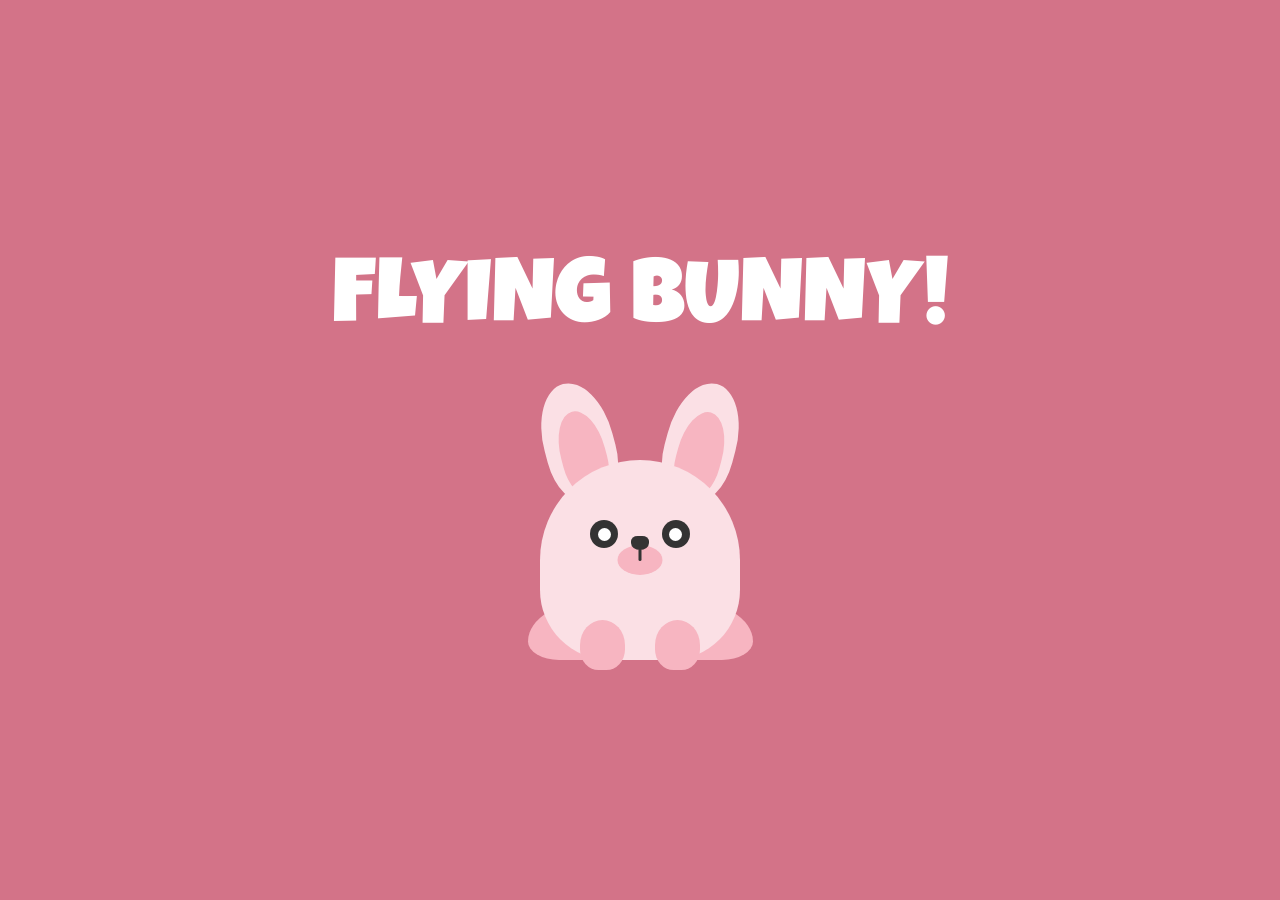
<file: index.html>
<!DOCTYPE html>
<html lang="en">
<head>
    <meta charset="UTF-8">
    <meta name="viewport" content="width=device-width, initial-scale=1.0">
    <title>Balloon_Bunny</title>
    <link rel="stylesheet" href="css/reset.css">
    <link rel="stylesheet" href="css/style.css">
    <link rel="preconnect" href="https://fonts.googleapis.com">
    <link rel="preconnect" href="https://fonts.gstatic.com" crossorigin>
    <link href="https://fonts.googleapis.com/css2?family=Luckiest+Guy&display=swap" rel="stylesheet">
</head>
<body>
    <div class="wrapper">
        <h1>
            <span>FLYING</span>
            <span>BUNNY!</span>
        </h1>
        <div class="arrow">
            <div class="arrowhead-wrap">
                <div class="arrowhead"></div>
            </div>
        </div>
        <div class="ground"></div>
        <div class="bunny_wrap">
            <div class="balloon"></div>
            <div class="rabbit">
                <div class="bunny">
                    <div class="eye left"></div>
                    <div class="eye right"></div>
                    <div class="mouth"></div>
                    <div class="nose"></div>
                    <div class="arm left"></div>
                    <div class="arm right"></div>
                </div>
                <div class="foot left"></div>
                <div class="foot right"></div>
                <div class="ear left"></div>
                <div class="ear right"></div>
            </div>
        </div>
    </div>
</body>
</html>
</file>
<file: css/style.css>
@import url('https://fonts.googleapis.com/css2?family=Luckiest+Guy&display=swap');
body {background-color: #d37388; font-family: "Luckiest Guy", cursive;}
.wrapper {margin: 20px auto; width: 1200px; height: 700px; position: relative; overflow: hidden;}
.ground {background-color: #d37388; width: 100%; height: 100%; position: absolute; bottom: 0; z-index: 0;}
.bunny_wrap {width: 450px; height: 380px; position: absolute; left: 50%; bottom: 30px; transform: translateX(-50%) scale(1);}
.mini_bunny_wrap {width: 450px; height: 380px; position: absolute; left: 28%; bottom: -19px; transform: translateX(-50%) scale(0.7);}
h1 {
    z-index: 5;
    position: absolute; top: 34%; left: 50%; transform: translateX(-50%);
    font-size: 90px; color: #fff;
    display: flex; justify-content: center; gap: 20px; white-space: nowrap;
    animation: spacing 4s ease-in-out forwards 4s;
}
@keyframes spacing {
  0% {gap: 20px;}
  65% {gap: 300px;}
  90% {gap: 300px;}
  100% {gap: 20px;}
}

/* arrow */
.arrow {z-index: 5; position: absolute; right: -54px; top: 80px; width: 50px; height: 3px; background-color: #fff;}
.arrow::after {content: ""; position: absolute; top: -6px; right: 1px; transform: rotateZ(-45deg); width: 8px; height: 13px; background-color: #fbe0e5; border-radius: 50% 50% 0 0;}
.arrow::before {content: ""; position: absolute; top: -6px; right: -3px; transform: rotateZ(45deg); width: 8px; height: 13px; background-color: #fbe0e5; border-radius: 50% 50% 0 0;}
.arrowhead-wrap {overflow: hidden; position: absolute; top: -10px; right: 45px; width: 24px; height: 24px;}
.arrowhead {z-index: 6; position: absolute; top: 5px; right: -6px; width: 12px; height: 12px; transform: rotateZ(45deg); background-color: #fbe0e5; border-radius: 0 100% 0 0;}

/* bunny */
.rabbit {position: relative; bottom: -400px;}
.bunny {z-index: 1; position: absolute; left: 50%; bottom: 50px; transform: translateX(-50%); width: 200px; height: 200px; background-color: #fbe0e5; border-radius: 50% 50% 35% 35%;}

/* bunny face */
.bunny .eye {position: absolute; top: 60px; width: 28px; height: 28px; background: #333; border-radius: 50%;}
.bunny .eye.left {left: 50px;}
.bunny .eye.left::after {content: ""; position: absolute; bottom: 7px; right: 7px; width: 8px; height: 8px; background-color: #fff; border-radius: 50%;}
.bunny .eye.right {right: 50px;}
.bunny .eye.right::after {content: ""; position: absolute; left: 7px; bottom: 7px; width: 8px; height: 8px; background-color: #fff; border-radius: 50%;}
.bunny .mouth {position: absolute; top: 85px; left: 50%; transform: translateX(-50%); width: 45px; height: 30px; background-color: #f7b5c1; border-radius: 50%;}
.bunny .nose { position: absolute; top: 83px; left: 50%; transform: translate(-50%, -50%); width: 18px; height: 14px; background-color: #333; border-radius: 40% 40% 55% 55%;}
.bunny .nose::after { content: ""; position: absolute; top: 13px; left: 50%; transform: translateX(-50%); width: 3px; height: 12px; background-color: #333; border-radius: 3px 3px 3px 3px;}

/* bunny arm */
.bunny .arm {position: absolute; top: 160px; width: 45px; height: 50px; background-color: #f7b5c1; border-radius: 55% 55% 45% 45%;}
.bunny .arm.left {left: 40px;}
.bunny .arm.right {right: 40px;}

/* bunny foot */
.rabbit .foot {z-index: -1; position: absolute; bottom: 50px; width: 100px; height: 60px; background-color: #f7b5c1; border-radius: 100% 0% 45% 45%;}
.rabbit .foot.left {left: 25%;}
.rabbit .foot.right {right: 25%; border-radius: 0% 100% 45% 45%;}

/* bunny ear */
.rabbit .ear {z-index: -2; position: absolute; bottom: 210px; width: 70px; height: 120px; background-color: #fbe0e5; border-radius: 100% 100% 80% 80%;}
.rabbit .ear.left {left: 32%; transform: rotateZ(-15deg);}
.rabbit .ear.left::after {left: 32%; transform: rotateZ(0deg); content: ""; position: absolute; left: 14px; bottom: 5px; width: 45px; height: 86px; background-color: #f7b5c1; border-radius: 100% 100% 80% 80%;}
.rabbit .ear.right {right: 32%; transform: rotateZ(15deg);}
.rabbit .ear.right::after {right: 32%; transform: rotateZ(0deg); content: ""; position: absolute; left: 14px; bottom: 5px; width: 45px; height: 86px; background-color: #f7b5c1; border-radius: 100% 100% 80% 80%;}

/* balloon */
.bunny_wrap .balloon {
  z-index: 3; position: absolute; left: 50%; bottom: 75px; transform: translateX(-50%) scale(0); transform-origin: center;
  width: 120px; height: 120px; background: radial-gradient(circle, rgba(255, 255, 255, 0.1), rgba(255, 255, 255, 1));
  border-radius: 50%;}

/* [animation] arrow attack */
.arrow {animation: attack 1.2s forwards 7.2s;}
@keyframes attack {
  0% {right: 0%;}
  100% {right: 110%;}
}

/* [animation] balloon blow (bunny size) */
.rabbit {animation: blow 5s ease-in-out forwards 1s;}
@keyframes blow {
  0% {transform: scale(1);}
  20% {transform: scale(1.05);} /* 들숨 */
  100% {transform: scale(1);} /* 날숨 */
}

/* [animation] balloon blow (balloon size) */
.bunny_wrap .balloon {animation: balloon 5s ease-in-out forwards 1s, pop 0.3s ease-out forwards 7.5s;}
@keyframes balloon {
    0%{transform: translateX(-50%) translateY(0) scale(0);}    
    25%{transform: translateX(-50%) translateY(0) scale(0);}    
    60%{transform: translateX(-50%) translateY(-70px) scale(2);}    
    100%{transform: translateX(-50%) translateY(-70px) scale(2);}
}
@keyframes pop {
    0%{transform: translateX(-50%) translateY(-80px) scale(2); opacity: 1;}    
    60%{transform: translateX(-50%) translateY(-80px) scale(2.3); opacity: 1;}    
    100%{transform: translateX(-50%) translateY(-80px) scale(2.3); opacity: 0;}  
}

/* [animation] balloon blow (face move) */
.bunny .eye {animation: eyeMove 1s ease forwards 4s, eyeBack 1s ease forwards 7.5s;}
@keyframes eyeMove {
    0%{transform: translateY(0px)}    
    100%{transform: translateY(-10px)}
}
@keyframes eyeBack {
    0%{transform: translateY(-10px)}   
    100%{transform: translateY(0px)}
}

.bunny .nose {animation: noseMove 1s ease forwards 4s, noseBack 1s ease forwards 7.5s;}
@keyframes noseMove {
    0%{transform: translate(-50%, -50%) translateY(0)}    
    100%{transform: translate(-50%, -50%) translateY(-10px)}
}
@keyframes noseBack {
    0%{transform: translate(-50%, -50%) translateY(-10px)}    
    100%{transform: translate(-50%, -50%) translateY(0)}
}

.bunny .mouth {animation: mouthChew 1s forwards, mouthMove 1s ease forwards 4s, mouthBack 1s ease forwards 7.5s;}
@keyframes mouthChew {
    0%{width: 45px; height: 30px;}
    30%{width: 45px; height: 30px;}
    45%{width: 40px; height: 40px;}
    55%{width: 45px; height: 30px;}
    65%{width: 40px; height: 40px;}
    75%{width: 45px; height: 30px;}
    85%{width: 40px; height: 40px;}
    100%{width: 45px; height: 30px;}
}
@keyframes mouthMove {
    0%{transform: translateX(-50%) translateY(0)}    
    100%{transform: translateX(-50%) translateY(-10px)}
}
@keyframes mouthBack {
    0%{transform: translateX(-50%) translateY(-10px)}    
    100%{transform: translateX(-50%) translateY(0px)}
}

.bunny .eye::after {animation: eyeLight 1s ease forwards 4s, eyeBlink 1s forwards 8.5s;}
@keyframes eyeLight {
  0% {width: 8px; height: 8px;}
  100% {width: 13px; height: 13px;}
}
@keyframes eyeBlink {
    0%{opacity: 1;}   
    30%{opacity: 1;}   
    45%{opacity: 0;}   
    60%{opacity: 1;}   
    75%{opacity: 0;}   
    100%{opacity: 1;}
}

/* [animation] balloon blow (arm move) */
.bunny .arm {animation: armMove 1s ease forwards 4s, armBack 1s ease forwards 7.5s;}
@keyframes armMove {
  0% {transform: translateY(0);}
  100% {transform: translateY(-35px);}
}
@keyframes armBack {
  0% {transform: translateY(-35px);}
  100% {transform: translateY(0);}
}

/* [animation] fly - fall (position move) */
.bunny_wrap {animation: fly 4s ease forwards 4s, fall 0.8s ease-in forwards 7.5s;}
@keyframes fly {
  0% {transform: translateX(-50%) scale(1) translateY(0);}
  100% {transform: translateX(-50%) scale(1) translateY(-300px);}
} 
@keyframes fall {
  0% {transform: translateX(-50%) scale(1) translateY(-300px);}
  70% {transform: translateX(-50%) scale(1) translateY(20px);}
  100% {transform: translateX(-50%) scale(1) translateY(0);}
} 

/* [animation] fly - fall (foot move) */
.rabbit .foot.left {animation: footleftMove 0.6s ease-in forwards 4s, footleftBack 0.6s ease-out forwards 7.5s;}
@keyframes footleftMove {
  0% {transform: rotateZ(0deg);}
  100% {transform: rotateZ(35deg);}
}
@keyframes footleftBack {
  0% {transform: rotateZ(35deg);}
  100% {transform: rotateZ(0deg);}
}
.rabbit .foot.right {animation: footrightMove 0.6s ease-in forwards 4s, footrightBack 0.6s ease-out forwards 7.5s;}
@keyframes footrightMove {
  0% {transform: rotateZ(0deg);}
  100% {transform: rotateZ(-35deg);}
}
@keyframes footrightBack {
  0% {transform: rotateZ(-35deg);}
  100% {transform: rotateZ(0deg);}
}

/* [animation] fly - fall (ear move) */
.rabbit .ear.left {transform-origin: bottom; animation: earleftMove 0.6s ease-in forwards 4s, earleftBack 0.6s ease-out forwards 7.5s;}
@keyframes earleftMove {
  0% {transform: rotateZ(-15deg) rotateZ(0deg);}
  100% {transform: rotateZ(-15deg) rotateZ(-90deg);}
}
@keyframes earleftBack {
  0% {transform: rotateZ(-15deg) rotateZ(-90deg);}
  100% {transform: rotateZ(-15deg) rotateZ(0deg);}
}
.rabbit .ear.right {transform-origin: bottom; animation: earrightMove 0.6s ease-in forwards 4s, earrightBack 0.6s ease-out forwards 7.5s;}
@keyframes earrightMove {
  0% {transform: rotateZ(15deg) rotateZ(0deg);}
  100% {transform: rotateZ(15deg) rotateZ(90deg);}
}
@keyframes earrightBack {
  0% {transform: rotateZ(15deg) rotateZ(90deg);}
  100% {transform: rotateZ(15deg) rotateZ(0deg);}
}

/*
  루프 방법 알아보기 infinite
  깃 허브 다시 올리기
*/
</file>
